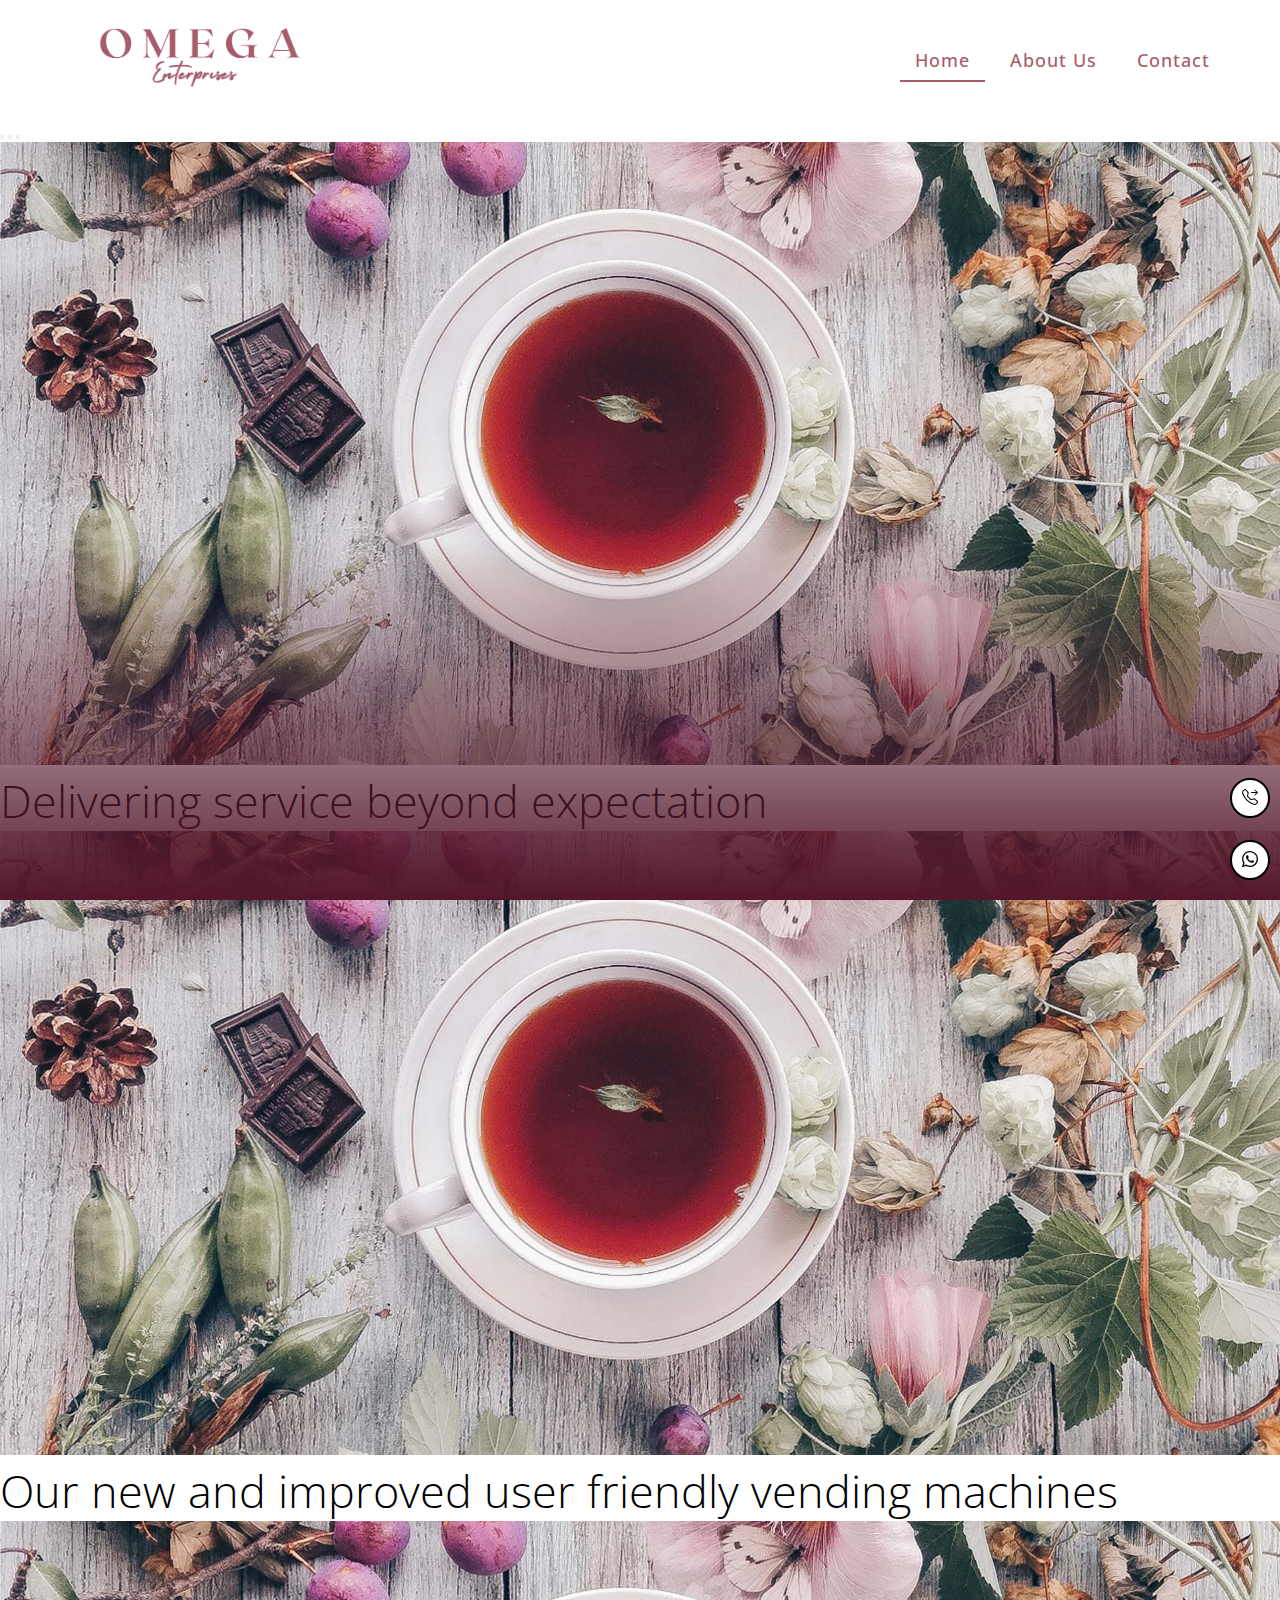
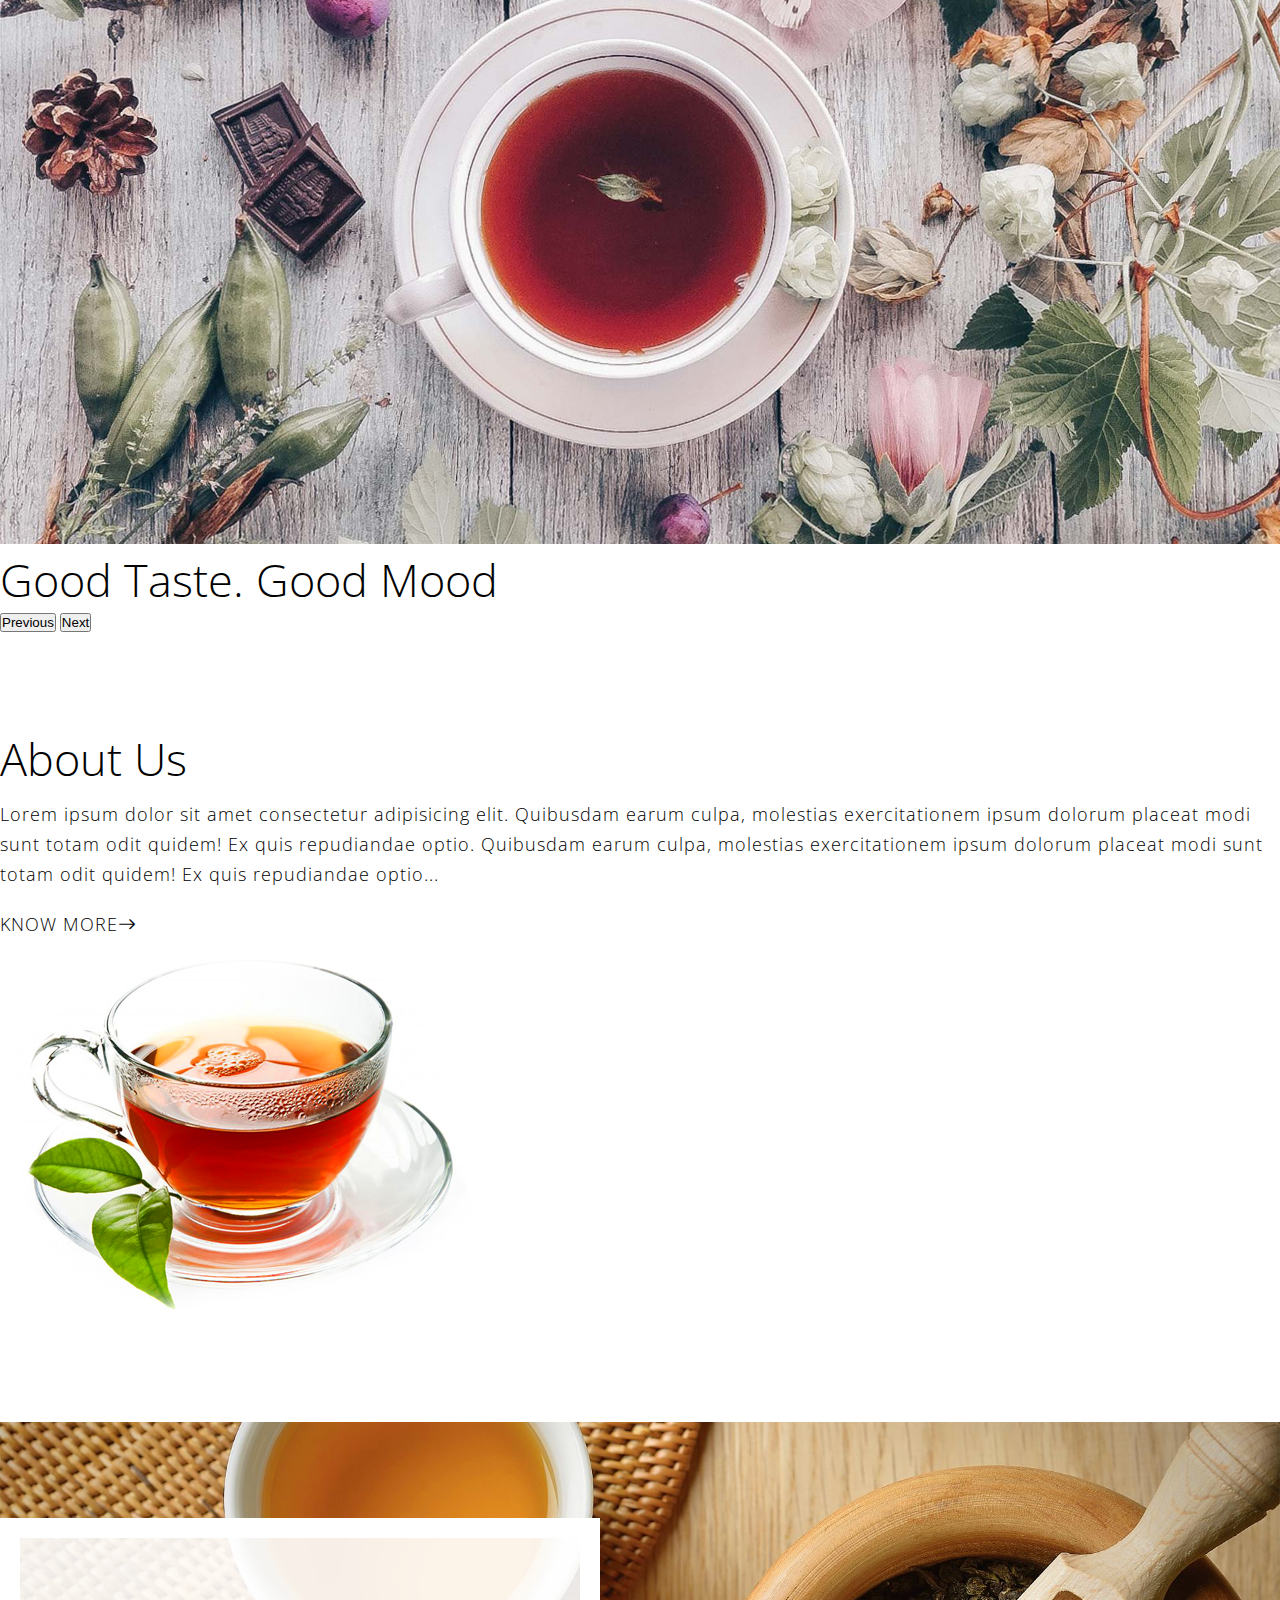
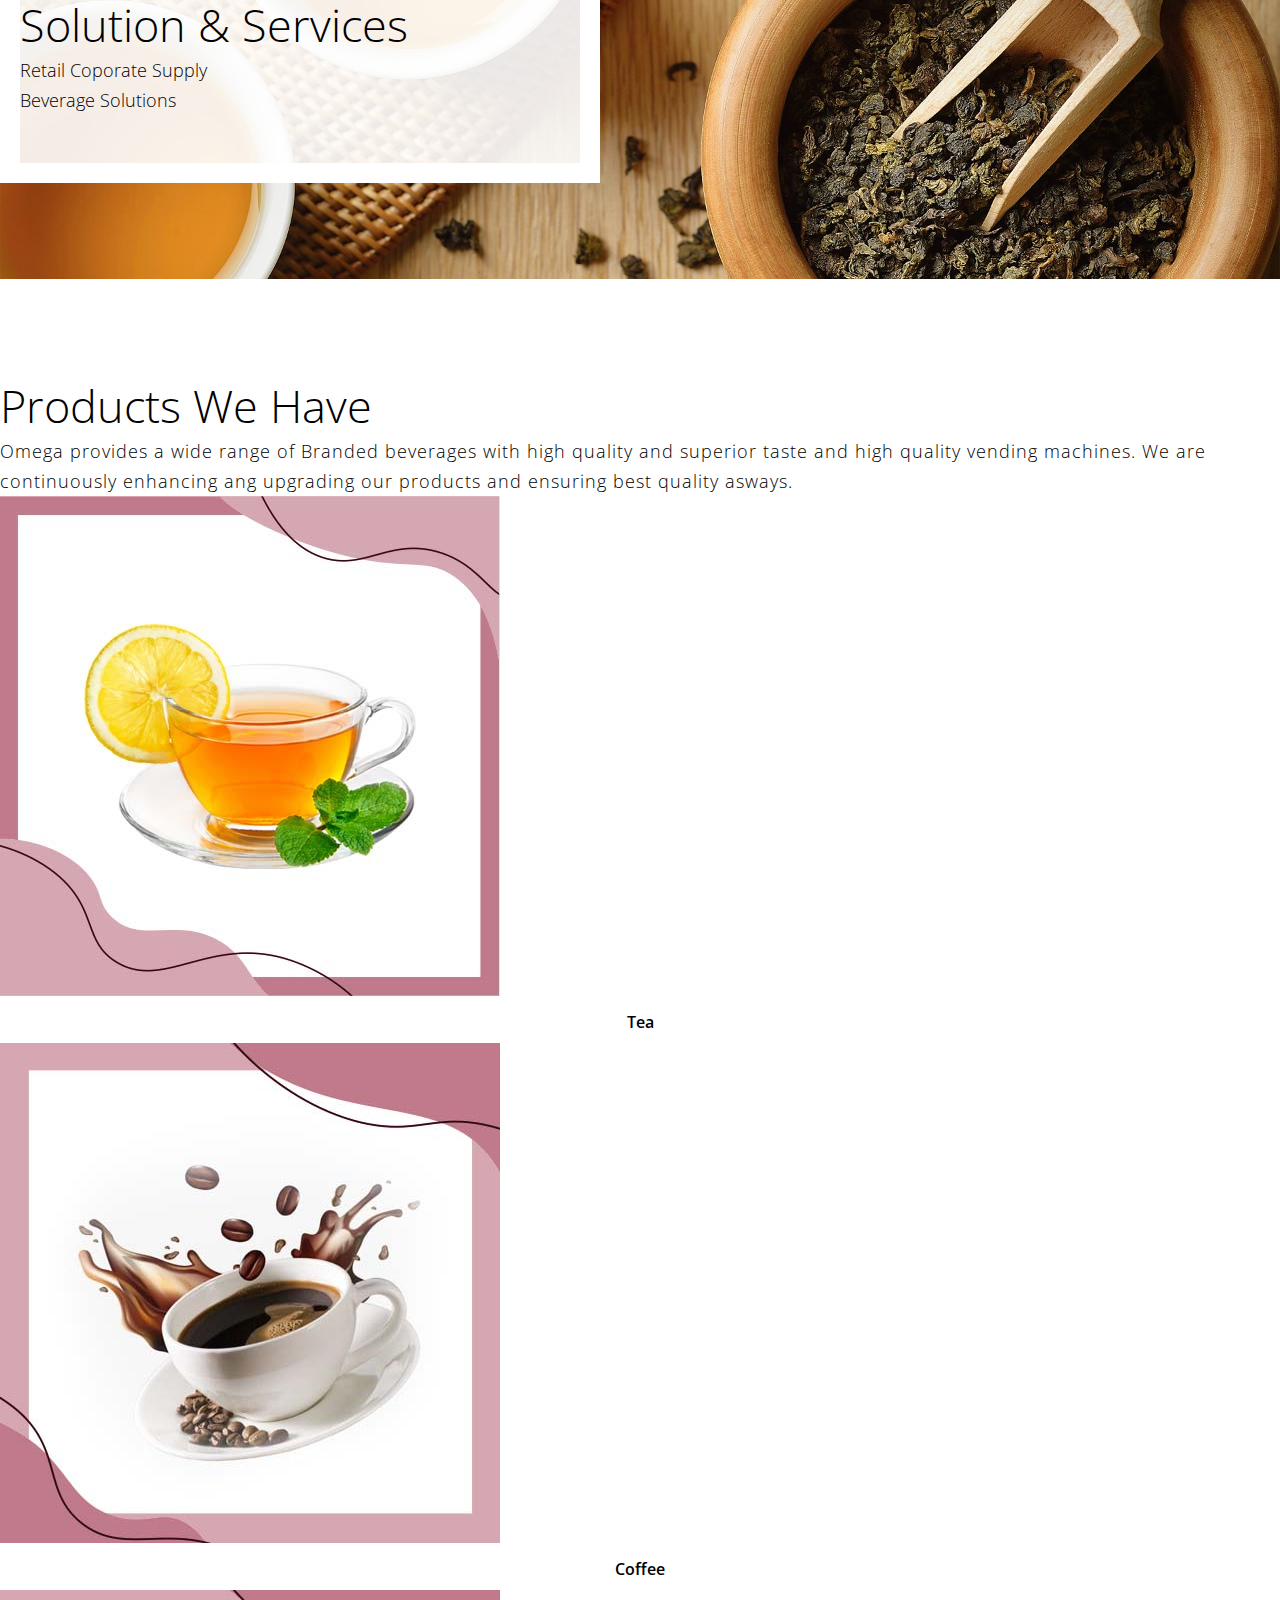
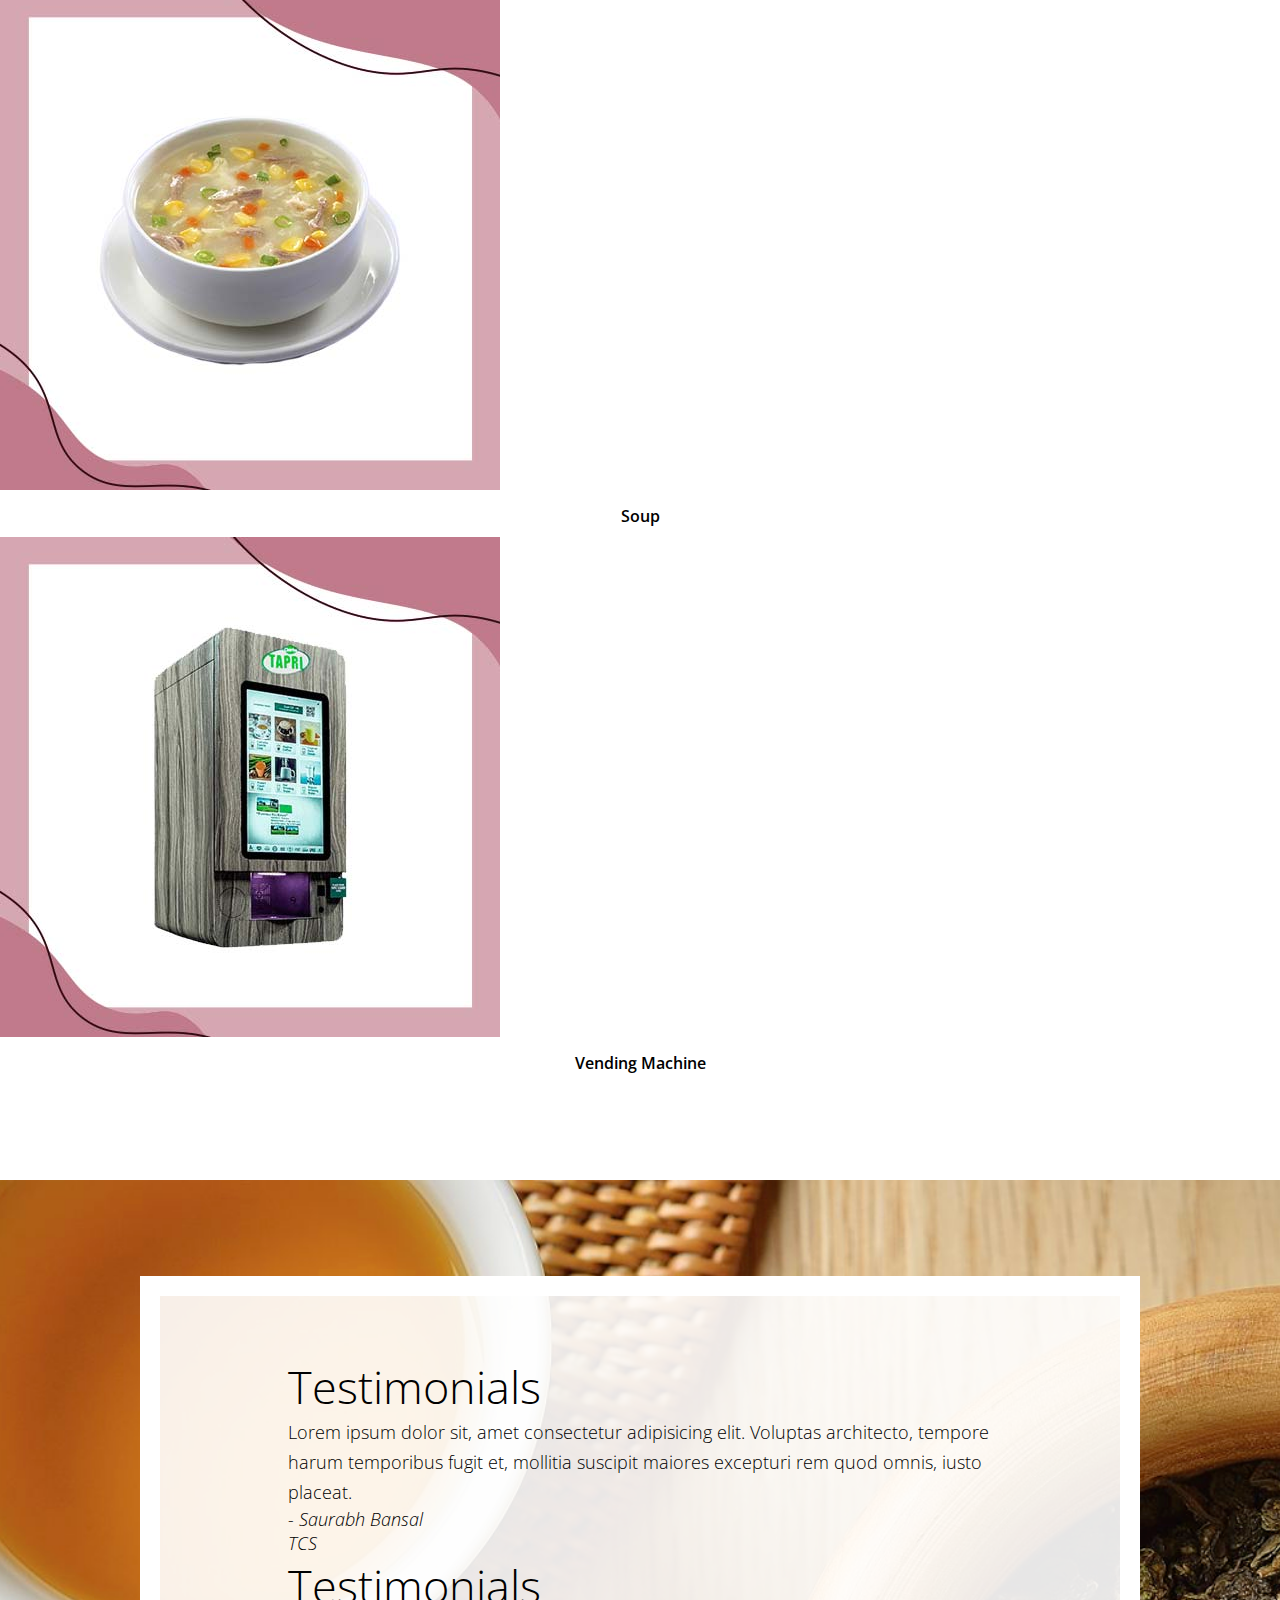
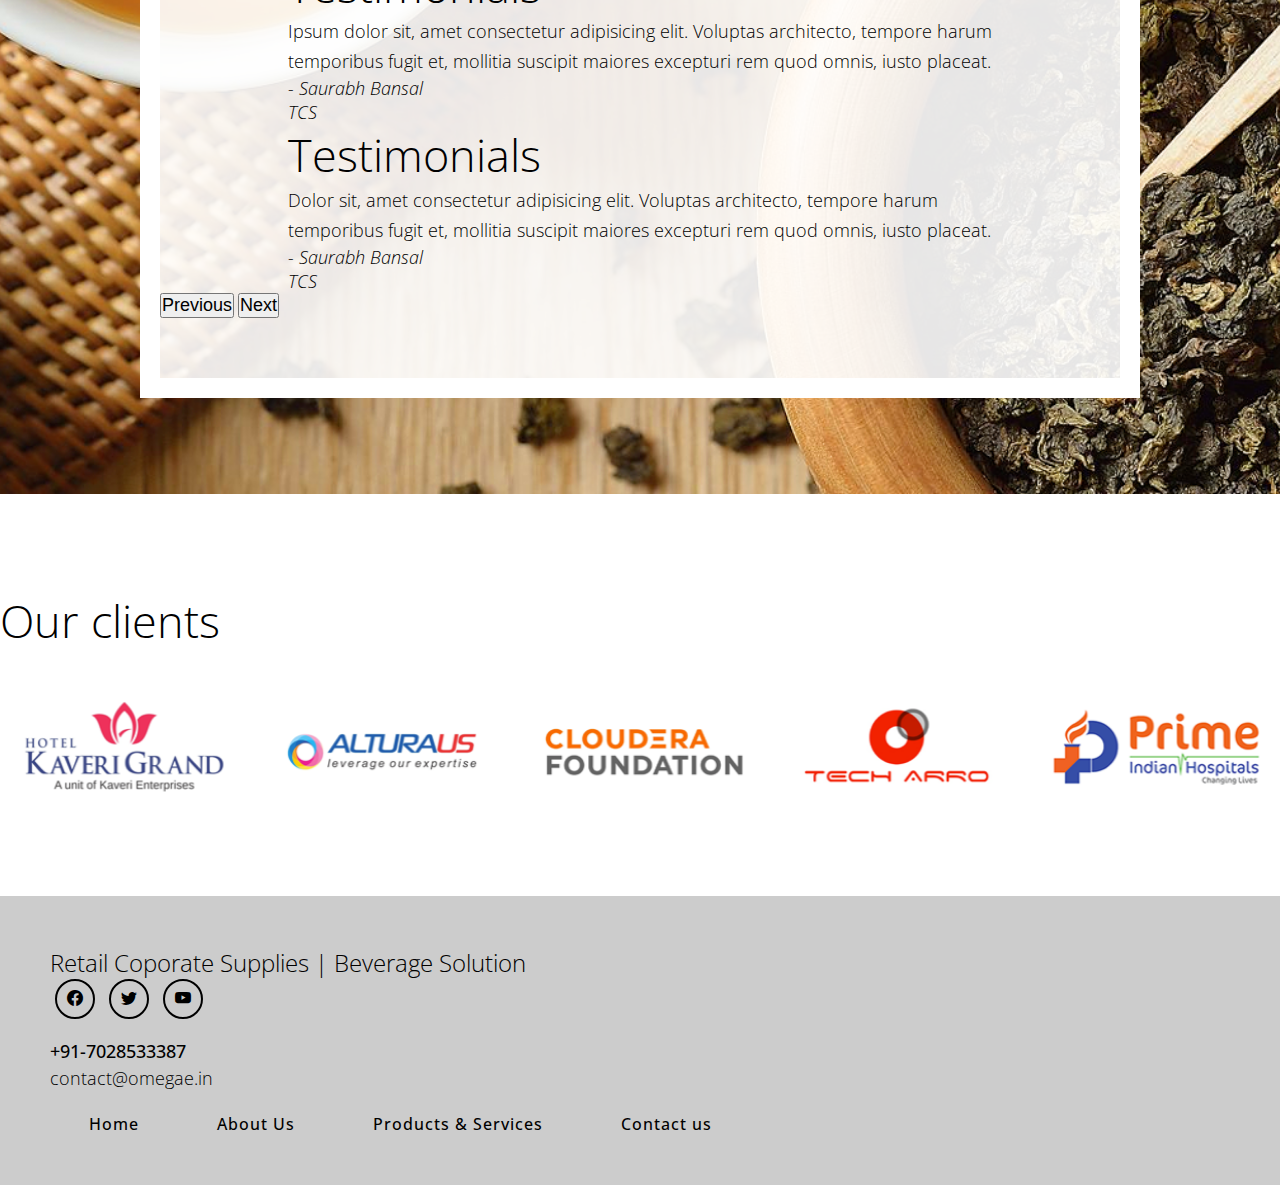
<file: index.html>
<!doctype html>
<html lang="en">
  <head>
    <!-- Required meta tags -->
    <meta charset="utf-8">
    <meta name="viewport" content="width=device-width, initial-scale=1">
    <!-- Bootstrap CSS -->
    <link href="https://cdn.jsdelivr.net/npm/bootstrap@5.0.2/dist/css/bootstrap.min.css" rel="stylesheet" integrity="sha384-EVSTQN3/azprG1Anm3QDgpJLIm9Nao0Yz1ztcQTwFspd3yD65VohhpuuCOmLASjC" crossorigin="anonymous">
    <!-- font icons cdn CSS -->
    <link rel="stylesheet" href="https://cdn.jsdelivr.net/npm/bootstrap-icons@1.5.0/font/bootstrap-icons.css">
    <link rel="stylesheet" href="https://stackpath.bootstrapcdn.com/font-awesome/4.7.0/css/font-awesome.min.css">
    <link rel="stylesheet" href="css/style.css">
    <!-- owl carousel cdn CSS -->
   
    <title>Omega</title>
  </head>
  <body>
    <!-----nav menu-->
    <header>
    <nav>
        <div><img src="img/logo3.png" class="logo" alt="logo"></div>
        <input type="checkbox" id="click">
        <label for="click" class="menu-btn">
            <i class="fa fa-bars"></i>
        </label>
        <ul>
            <li><a href="#" class="active">Home</a></li>
            <li><a href="#">About Us</a></li>
            <!-- <li><a href="#">Solution & Supplies</a></li> -->
            <li><a href="#">Contact</a></li>
        </ul>
    </nav>

  </header>

 <!--slider-->
 <div id="carouselExampleCaptions" class="carousel slide mainbanner" data-bs-ride="carousel">
  <div class="carousel-indicators">
    <button type="button" data-bs-target="#carouselExampleCaptions" data-bs-slide-to="0" class="active" aria-current="true" aria-label="Slide 1"></button>
    <button type="button" data-bs-target="#carouselExampleCaptions" data-bs-slide-to="1" aria-label="Slide 2"></button>
    <button type="button" data-bs-target="#carouselExampleCaptions" data-bs-slide-to="2" aria-label="Slide 3"></button>
  </div>
  <div class="carousel-inner">
    <div class="overlay"></div>
    <div class="carousel-item active">
      <img src="img/cup.png" class="d-block w-100" alt="...">
      <div class="carousel-caption d-md-block">
        <h1>Delivering service beyond expectation</h1>
        <!-- <p>KNOW MORE<i class="bi bi-arrow-right"></i></p> -->
      </div>
    </div>
    <div class="carousel-item">
      <img src="img/cup.png" class="d-block w-100" alt="...">
      <div class="carousel-caption d-md-block">
        <h1>Our new and improved user friendly vending machines</h1>
        <!-- <p>KNOW MORE<i class="bi bi-arrow-right"></i></p> -->
      </div>
    </div>
    <div class="carousel-item">
      <img src="img/cup.png" class="d-block w-100" alt="...">
      <div class="carousel-caption d-md-block">
        <h1>Good Taste. Good Mood</h1>
        <!-- <p>KNOW MORE<i class="bi bi-arrow-right"></i></p> -->
      </div>
    </div>
  </div>
  <button class="carousel-control-prev" type="button" data-bs-target="#carouselExampleCaptions" data-bs-slide="prev">
    <span class="carousel-control-prev-icon" aria-hidden="true"></span>
    <span class="visually-hidden">Previous</span>
  </button>
  <button class="carousel-control-next" type="button" data-bs-target="#carouselExampleCaptions" data-bs-slide="next">
    <span class="carousel-control-next-icon" aria-hidden="true"></span>
    <span class="visually-hidden">Next</span>
  </button>
</div>
  <!--about-->
  <section class="om-section about">
    <div class="container">
      <div class="row">
        <div class="col-sm-12 col-md-7 col-lg-9">
          <h1 >About Us</h1>
          <p>Lorem ipsum dolor sit amet consectetur adipisicing elit. Quibusdam earum culpa, molestias exercitationem ipsum dolorum placeat modi sunt totam odit quidem! Ex quis repudiandae optio. Quibusdam earum culpa, molestias exercitationem ipsum dolorum placeat modi sunt totam odit quidem! Ex quis repudiandae optio...</p>
          <p>KNOW MORE<i class="bi bi-arrow-right"></i></p>
        </div>
        <div class="col-sm-12 col-md-5 col-lg-3">
          <img src="img/about.png" class="w-100" alt="">
        </div>
      </div>
    </div>
  </section>

  <!--services-->

  <section class="services om-section">
    <div class="container">
        <div class="row">
            <div class="col-lg-12 col-md-12 col-sm-12 text-center">
                  <div class="box pl-5 algin-item-center">
                    <h1>Solution & Services</h1>
                    <p>Retail Coporate Supply</p>
                    <p>Beverage Solutions</p>
                  </div>
           
        </div>
    </div>
</section>

 <!--product items-->

<section class="product_item om-section">
  <div class="container">
    <div>
      <h1>Products We Have</h1>
      <p class="pb-4">Omega provides a wide range  of Branded beverages with high quality and superior taste and high quality vending machines. We are continuously enhancing ang upgrading our products and ensuring best quality asways.
      </p>
    </div>
    <div class="row">
      <div class="col-md-3">
        <img src="img/product1.png" class="w-100" alt="">
        <h4 class="product-offer-title">Tea</h4>
        </div>
       
        <div class="col-md-3">
         <img src="img/product3.png" class="w-100" alt="">
         <h4 class="product-offer-title">Coffee</h4>
         </div>
         <div class="col-md-3">
          <img src="img/product2.png" class="w-100" alt="">
          <h4 class="product-offer-title">Soup</h4>
          </div>
         <div class="col-md-3">
          <img src="img/product4.png" class="w-100" alt="">
          <h4 class="product-offer-title">Vending Machine</h4>
          </div>
      </div>
    </div>

  </div>
</section>

 <!--testimonials-->
 <section class="testimonial om-section">
   <div class="container">
     <div class="row">
       <div class="testboder_text text-center">
        <div id="carouselExampleFade" class="carousel slide carousel-dark" data-bs-ride="carousel">
          <div class="carousel-inner">
            <div class="carousel-item active">
             <h1>Testimonials</h1>
             <p>Lorem ipsum dolor sit, amet consectetur adipisicing elit. Voluptas architecto, tempore harum temporibus fugit et, mollitia suscipit maiores excepturi rem quod omnis, iusto placeat.</p>
             <span><i>- Saurabh Bansal</i></span><br>
             <span><i>TCS</i></span>
            </div>
            <div class="carousel-item">
              <h1>Testimonials</h1>
              <p>Ipsum dolor sit, amet consectetur adipisicing elit. Voluptas architecto, tempore harum temporibus fugit et, mollitia suscipit maiores excepturi rem quod omnis, iusto placeat.</p>
              <span><i>- Saurabh Bansal</i></span><br>
              <span><i>TCS</i></span>
            </div>
            <div class="carousel-item">
              <h1>Testimonials</h1>
             <p>Dolor sit, amet consectetur adipisicing elit. Voluptas architecto, tempore harum temporibus fugit et, mollitia suscipit maiores excepturi rem quod omnis, iusto placeat.</p>
            <span><i>- Saurabh Bansal</i></span><br>
            <span><i>TCS</i></span>
            </div>
          </div>
          <button class="carousel-control-prev" type="button" data-bs-target="#carouselExampleFade" data-bs-slide="prev">
            <span class="carousel-control-prev-icon" aria-hidden="true"></span>
            <span class="visually-hidden">Previous</span>
          </button>
          <button class="carousel-control-next" type="button" data-bs-target="#carouselExampleFade" data-bs-slide="next">
            <span class="carousel-control-next-icon" aria-hidden="true"></span>
            <span class="visually-hidden">Next</span>
          </button>
        </div>
       </div>
     </div>
   </div>
 </section>

 <!--clients-->

 <section class="client om-section">
   <div class="container">
     <div>
       <h1>Our clients</h1><br><br>
     </div>
  <div class="owl-carousel owl-theme">
    <div class="item">
      <img src="img/brand1.png" class="w-100" alt="">
    </div>
    <div class="item">
      <img src="img/brand2.png" class="w-100" alt="">
    </div>
    <div class="item">
      <img src="img/brand3.png" class="w-100" alt="">
    </div>
    <div class="item">
      <img src="img/brand4.png" class="w-100" alt="">
    </div>
    <div class="item">
      <img src="img/brand5.png" class="w-100" alt="">
    </div>
    <div class="item">
      <img src="img/brand2.png" class="w-100" alt="">
    </div>
    
</div>
</div>

 </section>

 <footer class="footer om-section">
  <div class="container">
    <div class="row d-flex text-center pt-5">
        <div class="col-md-12 text-center">
        <h1 class="footer-title">Retail Coporate Supplies | Beverage Solution</h1>
        </div>
        </div>
        <div class="row">
        <div class="col-md-12 text-center">
        <div class="icon pt-5">
          <a href="#"><i class="bi bi-facebook media_icon"></i></a>
          <a href="#"><i class="bi bi-twitter media_icon"></i></a>
          <a href="#"><i class="bi bi-youtube media_icon"></i></a>
          </div>
          </div>
          </div>
          <div class="row">
          <div class="col-md-12 text-center">
          <h2 class="mob_head">+91-7028533387</h2>
          </div>
          </div>
          <div class="row">
          <div class="col-md-12 text-center">
          <p>contact@omegae.in</p>
       </div>
       </div>
       <div class="row">
       <div class="col-md-12 text-center">
        <div class="list-item">
          <ul>
            <li><a href="#">Home</a></li>
            <li><a href="#">About Us</a></li>
            <li><a href="#">Products & Services</a></li>
            <li><a href="#">Contact us</a></li>
          </ul>
        </div>
        </div>
        </div>

 <div class="footer_icon">
  <a href="tel:917028533387"><i class="bi bi-telephone-forward"></i></a><br><br>
  <a href="https://api.whatsapp.com/send/?phone=917028533387"><i class="bi bi-whatsapp"></i></a>
</div>


    <!-- Option 1: Bootstrap Bundle with Popper -->
    <script src="https://cdn.jsdelivr.net/npm/bootstrap@5.0.2/dist/js/bootstrap.bundle.min.js" integrity="sha384-MrcW6ZMFYlzcLA8Nl+NtUVF0sA7MsXsP1UyJoMp4YLEuNSfAP+JcXn/tWtIaxVXM" crossorigin="anonymous"></script>
    
    <script src="https://cdnjs.cloudflare.com/ajax/libs/jquery/3.5.1/jquery.min.js" integrity="sha512-bLT0Qm9VnAYZDflyKcBaQ2gg0hSYNQrJ8RilYldYQ1FxQYoCLtUjuuRuZo+fjqhx/qtq/1itJ0C2ejDxltZVFg==" crossorigin="anonymous" referrerpolicy="no-referrer"></script>
    <script src="https://cdnjs.cloudflare.com/ajax/libs/OwlCarousel2/2.3.4/owl.carousel.min.js" integrity="sha512-bPs7Ae6pVvhOSiIcyUClR7/q2OAsRiovw4vAkX+zJbw3ShAeeqezq50RIIcIURq7Oa20rW2n2q+fyXBNcU9lrw==" crossorigin="anonymous" referrerpolicy="no-referrer"></script>
    <link rel="stylesheet" href="https://cdnjs.cloudflare.com/ajax/libs/OwlCarousel2/2.3.4/assets/owl.carousel.min.css" integrity="sha512-tS3S5qG0BlhnQROyJXvNjeEM4UpMXHrQfTGmbQ1gKmelCxlSEBUaxhRBj/EFTzpbP4RVSrpEikbmdJobCvhE3g==" crossorigin="anonymous" referrerpolicy="no-referrer" />
    <link rel="stylesheet" href="https://cdnjs.cloudflare.com/ajax/libs/OwlCarousel2/2.3.4/assets/owl.theme.default.min.css" integrity="sha512-sMXtMNL1zRzolHYKEujM2AqCLUR9F2C4/05cdbxjjLSRvMQIciEPCQZo++nk7go3BtSuK9kfa/s+a4f4i5pLkw==" crossorigin="anonymous" referrerpolicy="no-referrer" />

  <script type="text/javascript">

$('.owl-carousel').owlCarousel({
    loop:true,
    margin:10,
    nav:false,
    autoPlay:true,
    dots:false,
    responsive:{
        0:{
            items:2
        },
        600:{
            items:3
        },
        1000:{
            items:5
        }
    }
})
  </script>



  </body>
</html>
</file>
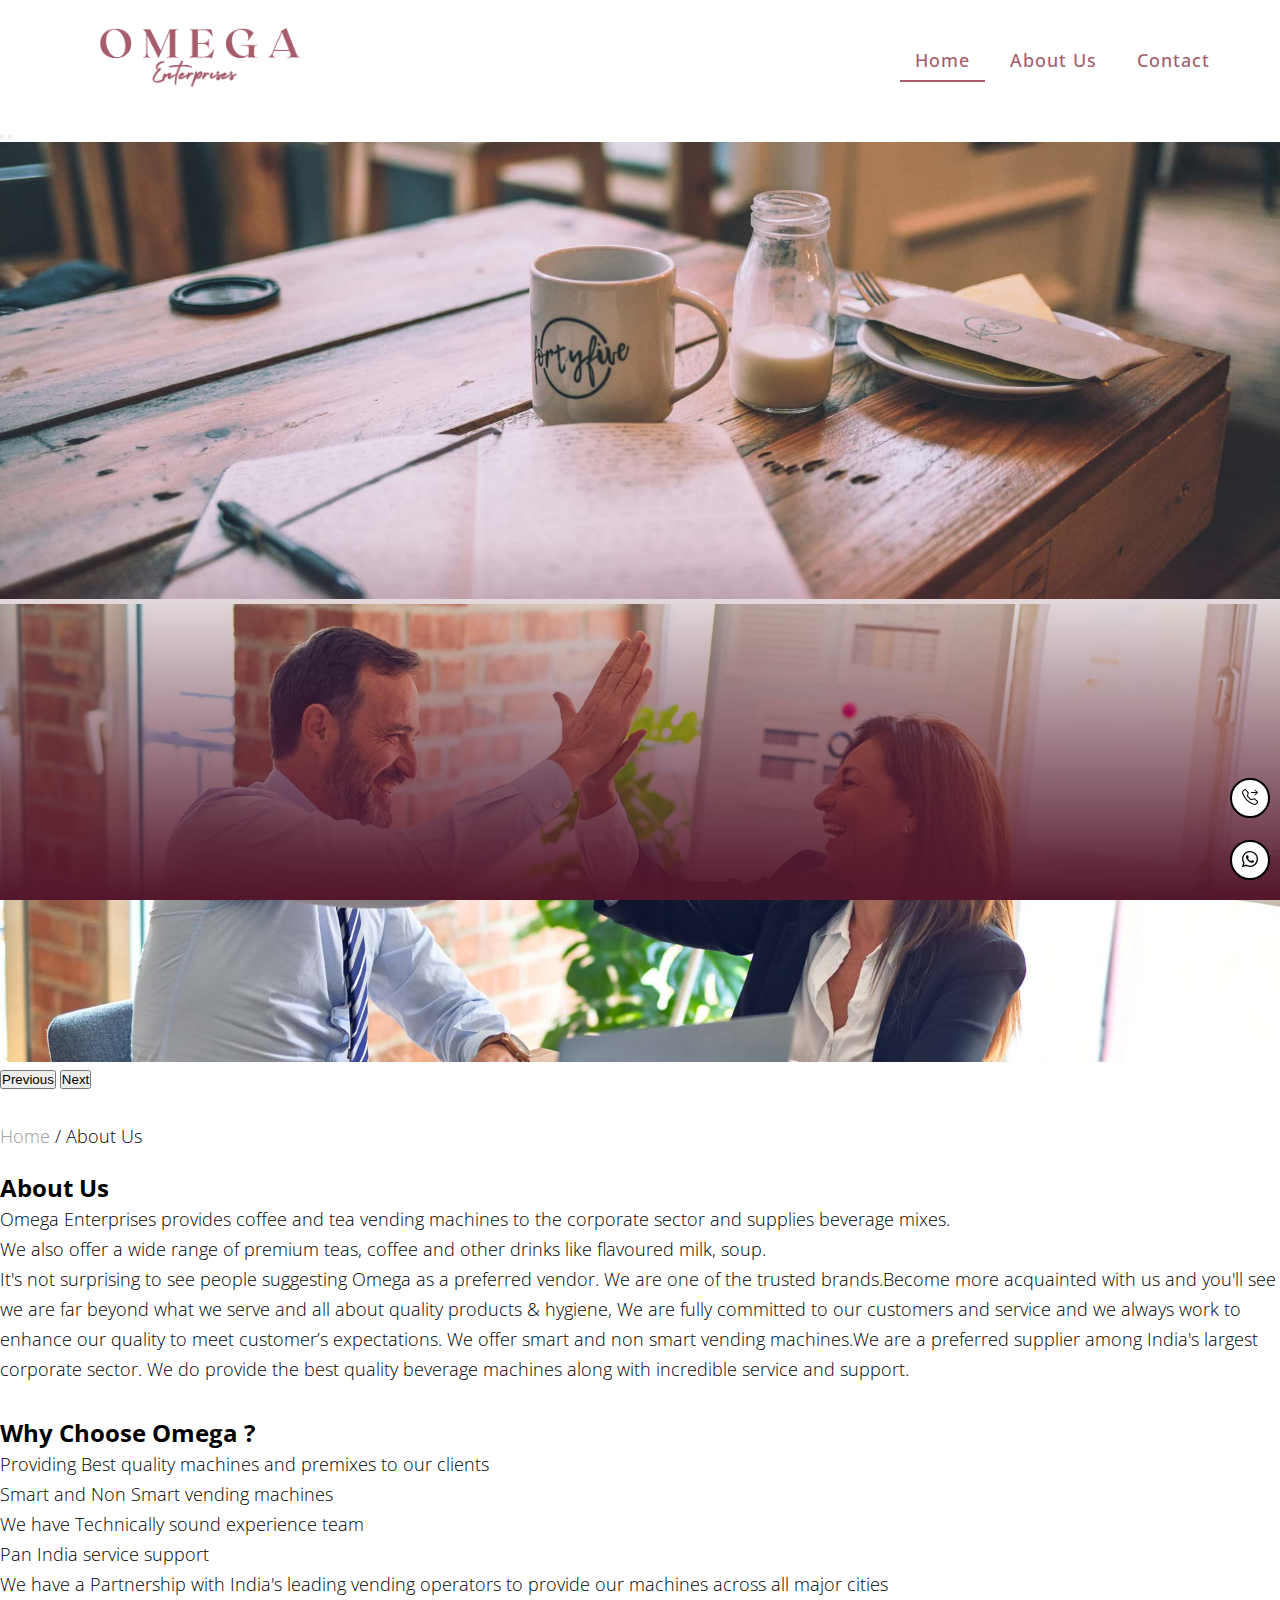
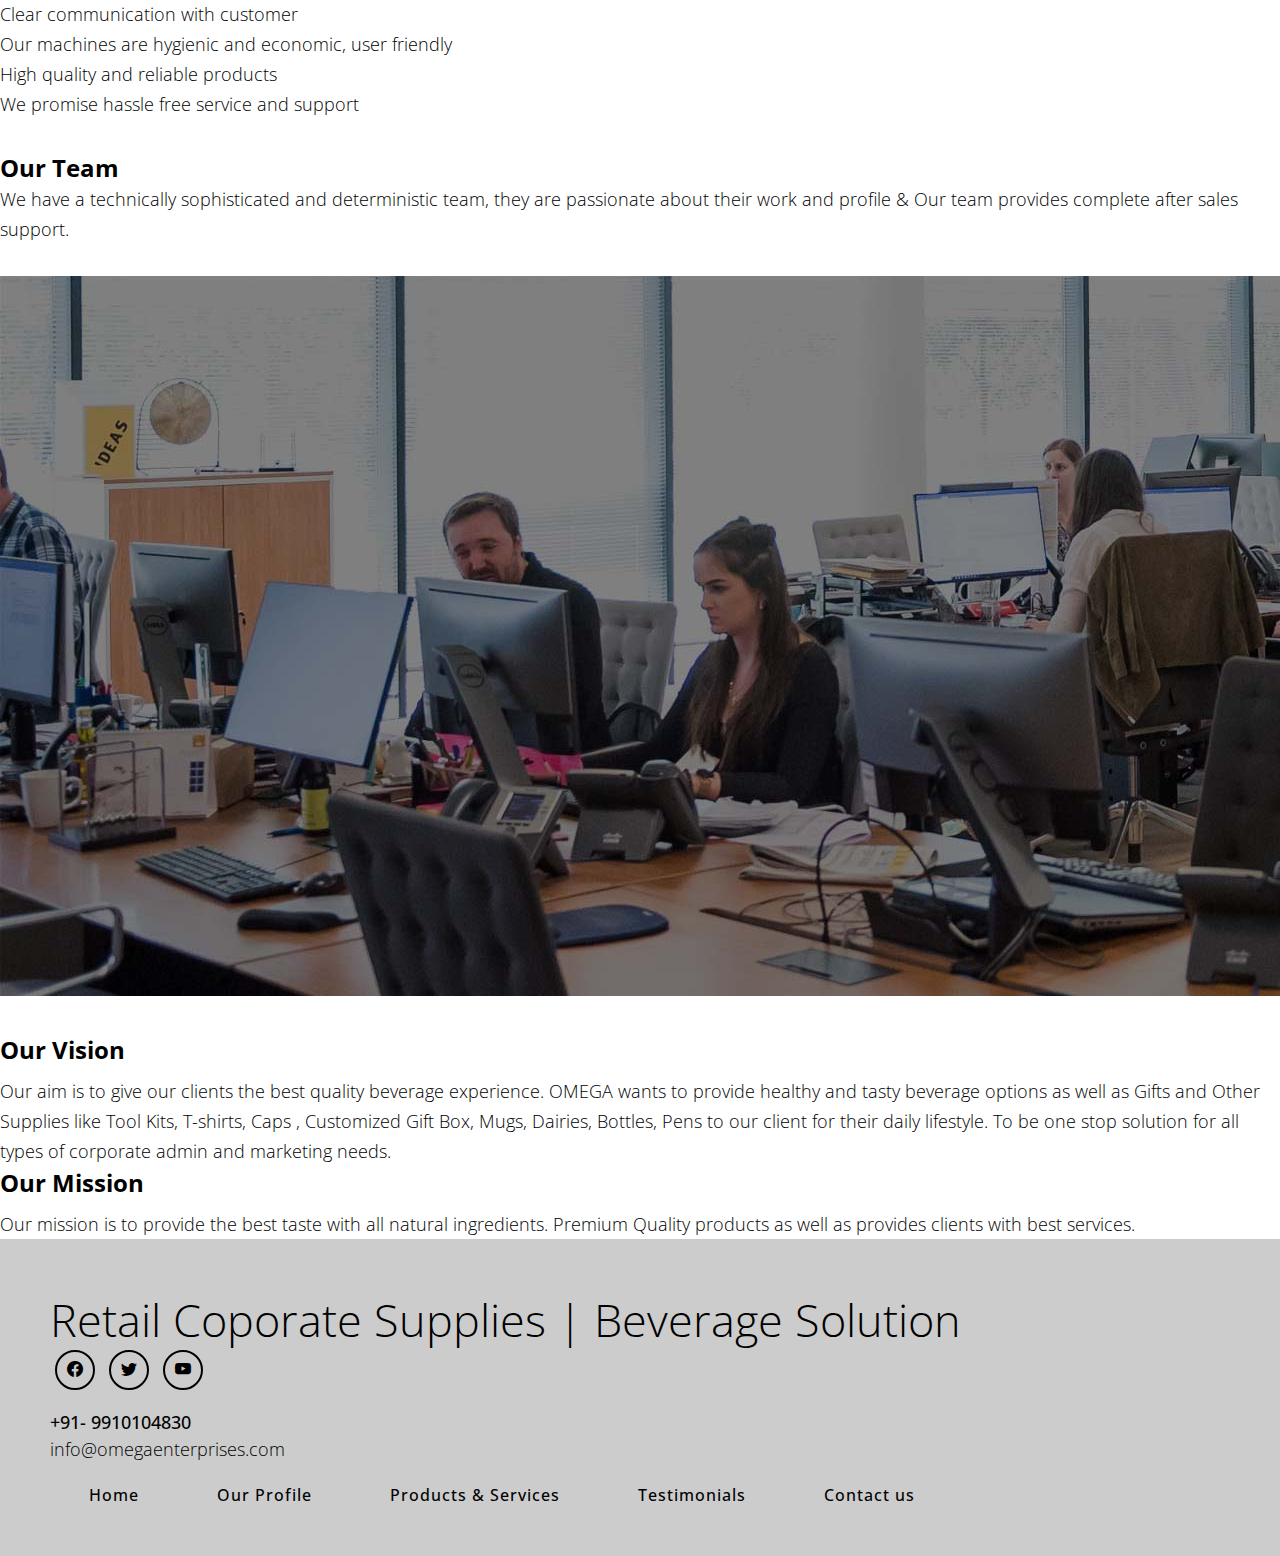
<file: about.html>
<!doctype html>
<html lang="en">
  <head>
    <!-- Required meta tags -->
    <meta charset="utf-8">
    <meta name="viewport" content="width=device-width, initial-scale=1">


    <!-- Bootstrap CSS -->
    <link href="https://cdn.jsdelivr.net/npm/bootstrap@5.1.0/dist/css/bootstrap.min.css" rel="stylesheet" integrity="sha384-KyZXEAg3QhqLMpG8r+8fhAXLRk2vvoC2f3B09zVXn8CA5QIVfZOJ3BCsw2P0p/We" crossorigin="anonymous">
    
     <!-- font icons cdn CSS -->
     <link rel="stylesheet" href="https://cdn.jsdelivr.net/npm/bootstrap-icons@1.5.0/font/bootstrap-icons.css">
     <link rel="stylesheet" href="https://stackpath.bootstrapcdn.com/font-awesome/4.7.0/css/font-awesome.min.css">
     <link rel="stylesheet" href="css/style.css">
     <title>about us</title>
  </head>
  <body>
   
    <!-----nav menu-->
    <header>
      <nav>
          <div><img src="img/logo3.png" class="logo" alt="logo"></div>
          <input type="checkbox" id="click">
          <label for="click" class="menu-btn">
              <i class="fa fa-bars"></i>
          </label>
          <ul>
              <li><a href="#" class="active">Home</a></li>
              <li><a href="#">About Us</a></li>
              <!-- <li><a href="#">Solution & Supplies</a></li> -->
              <li><a href="#">Contact</a></li>
          </ul>
      </nav>
  
     
    </header>
 <!--slider-->
 <div id="carouselExampleCaptions" class="carousel slide mainbanner" data-bs-ride="carousel">
  <div class="carousel-indicators">
    <button type="button" data-bs-target="#carouselExampleCaptions" data-bs-slide-to="0" class="active" aria-current="true" aria-label="Slide 1"></button>
    <button type="button" data-bs-target="#carouselExampleCaptions" data-bs-slide-to="1" aria-label="Slide 2"></button>
   
  </div>
  <div class="carousel-inner">
    <div class="overlay"></div>
    <div class="carousel-item active">
      <img src="img/about-slider-1.jpg" class="d-block w-100" alt="...">
    </div>
    <div class="carousel-item">
      <img src="img/about-slider-2.jpg" class="d-block w-100" alt="...">
    </div>
  
  </div>
  <button class="carousel-control-prev" type="button" data-bs-target="#carouselExampleCaptions" data-bs-slide="prev">
    <span class="carousel-control-prev-icon" aria-hidden="true"></span>
    <span class="visually-hidden">Previous</span>
  </button>
  <button class="carousel-control-next" type="button" data-bs-target="#carouselExampleCaptions" data-bs-slide="next">
    <span class="carousel-control-next-icon" aria-hidden="true"></span>
    <span class="visually-hidden">Next</span>
  </button>
</div>
  <section class="about_us om-about-section">
      <div class="container">
          <div class="row">
              <div class="col-md-12">
              <div class="about_text">
                  <p class="para_about"><span>Home </span>/ About Us</p>
              </div>
              </div>
              <div class="row">
                <div class="col-md-12">
                    <h2 class="about_heading">About Us</h2>
                </div>
            </div>
              <div class="row">
                  <div class="col-md-12">
                     <p>Omega Enterprises provides coffee and tea vending machines to the corporate sector and supplies beverage mixes. </p>
                     <p>We also offer a wide range of premium teas, coffee and other drinks like flavoured milk, soup.</p>
                     <p>It's not surprising to see people suggesting Omega as a preferred vendor. We are one of the trusted brands.Become more acquainted with us and you'll see we are far beyond what we serve and all about quality products & hygiene, We are fully committed to our customers and service and we always work to enhance our quality to meet customer’s expectations.
                      We offer smart and non smart vending machines.We are a preferred supplier among India's largest corporate sector. We do provide the best quality beverage machines along with incredible service and support.
                      </p>
                    </div>
                </div>
          </div>
      </div>
  </section>

  <section class="om-about-section">
    <div class="container">
    <div class="row">
      <div class="col-md-12">
          <h2>Why Choose Omega ?</h2>
      </div>
    </div>
    <div class="row py-3">
        <div class="col-md-6">
          
            
              <ul class="ullist">
                <li>Providing Best quality machines and premixes to our clients </li>
                <li>Smart and Non Smart vending machines</li>
                <li>We have Technically sound experience team</li>
                <li>Pan India service support</li>
                <li> We have a Partnership with India's leading vending operators to provide our machines across all major cities</li>
              </ul>
  <!--           
              <h6>Offices:<span>Delhi | Goa | Mumbai | Pune | Hyderabad</span></h6> -->
        </div>
        <div class="col-md-6">
          <ul class="ullist">
            <li>Clear communication with customer </li>
            <li>Our machines are hygienic and economic, user friendly</li>
            <li>High quality and reliable products </li>
            <li>We promise hassle free service and support</li>
          </ul>
        </div>
    </div>
    </div>
  </section>


  <section class="om-about-section">
    <div class="container">
    <div class="row">
      <div class="col-md-12">
          <h2>Our Team</h2>
          <p>We have a technically sophisticated and deterministic team, they are passionate about their work and profile & Our team provides complete after sales support.
         </p>
      </div>
  </div>
  </div>
  </section>

  <section class="om-about-section">
    <div class="container">
    <div class="row">
      <div class="col-md-12">
      <img src="img/about-team.jpg" class="img-fluid" alt="">
  </div>
</div>
</div>
</section>
  <section class="om-about-section vision_section">
      <div class="container">
          <div class="row my-5">
              <div class="col-md-6">
                  <h2>Our Vision</h2>
                  <p class="para_vision">Our aim is to give our clients the best quality beverage experience. OMEGA wants to provide healthy and tasty beverage options as well as Gifts and Other Supplies like Tool Kits, T-shirts, Caps , Customized Gift Box, Mugs, Dairies, Bottles, Pens to our client for their daily lifestyle. To be one stop solution for all types of corporate admin and marketing needs.</p>
              </div>
              <div class="col-md-6">
                <h2>Our Mission</h2>
                <p class="para_vision">Our mission is to provide the best taste with all natural ingredients. Premium Quality products as well as provides clients with best services.</p>
            </div>
          </div>
      </div>
  </section>

  <footer class="footer">
    <div class="container">
      <div class="row d-flex text-center pt-5">
          <div class="col-md-12 text-center">
          <h1>Retail Coporate Supplies | Beverage Solution</h1>
          </div>
          </div>
          <div class="row">
          <div class="col-md-12 text-center">
          <div class="icon pt-5">
            <a href="#"><i class="bi bi-facebook media_icon"></i></a>
            <a href="#"><i class="bi bi-twitter media_icon"></i></a>
            <a href="#"><i class="bi bi-youtube media_icon"></i></a>
            </div>
            </div>
            </div>
            <div class="row">
            <div class="col-md-12 text-center">
            <h2 class="mob_head">+91- 9910104830</h2>
            </div>
            </div>
            <div class="row">
            <div class="col-md-12 text-center">
            <p>info@omegaenterprises.com</p>
         </div>
         </div>
         <div class="row">
         <div class="col-md-12 text-center">
          <div class="list-item">
            <ul>
              <li><a href="#">Home</a></li>
              <li><a href="#">Our Profile</a></li>
              <li><a href="#">Products & Services</a></li>
              <li><a href="#">Testimonials</a></li>
              <li><a href="#">Contact us</a></li>
            </ul>
          </div>
          </div>
          </div>
    
    </div>
</footer>


<div class="footer_icon">
    <a href="#"><i class="bi bi-telephone-forward"></i></a><br><br>
    <a href="#"><i class="bi bi-whatsapp"></i></a>
  </div>


    <!-- Option 1: Bootstrap Bundle with Popper -->
    <script src="https://cdn.jsdelivr.net/npm/bootstrap@5.1.0/dist/js/bootstrap.bundle.min.js" integrity="sha384-U1DAWAznBHeqEIlVSCgzq+c9gqGAJn5c/t99JyeKa9xxaYpSvHU5awsuZVVFIhvj" crossorigin="anonymous"></script>

    
  </body>
</html>
</file>
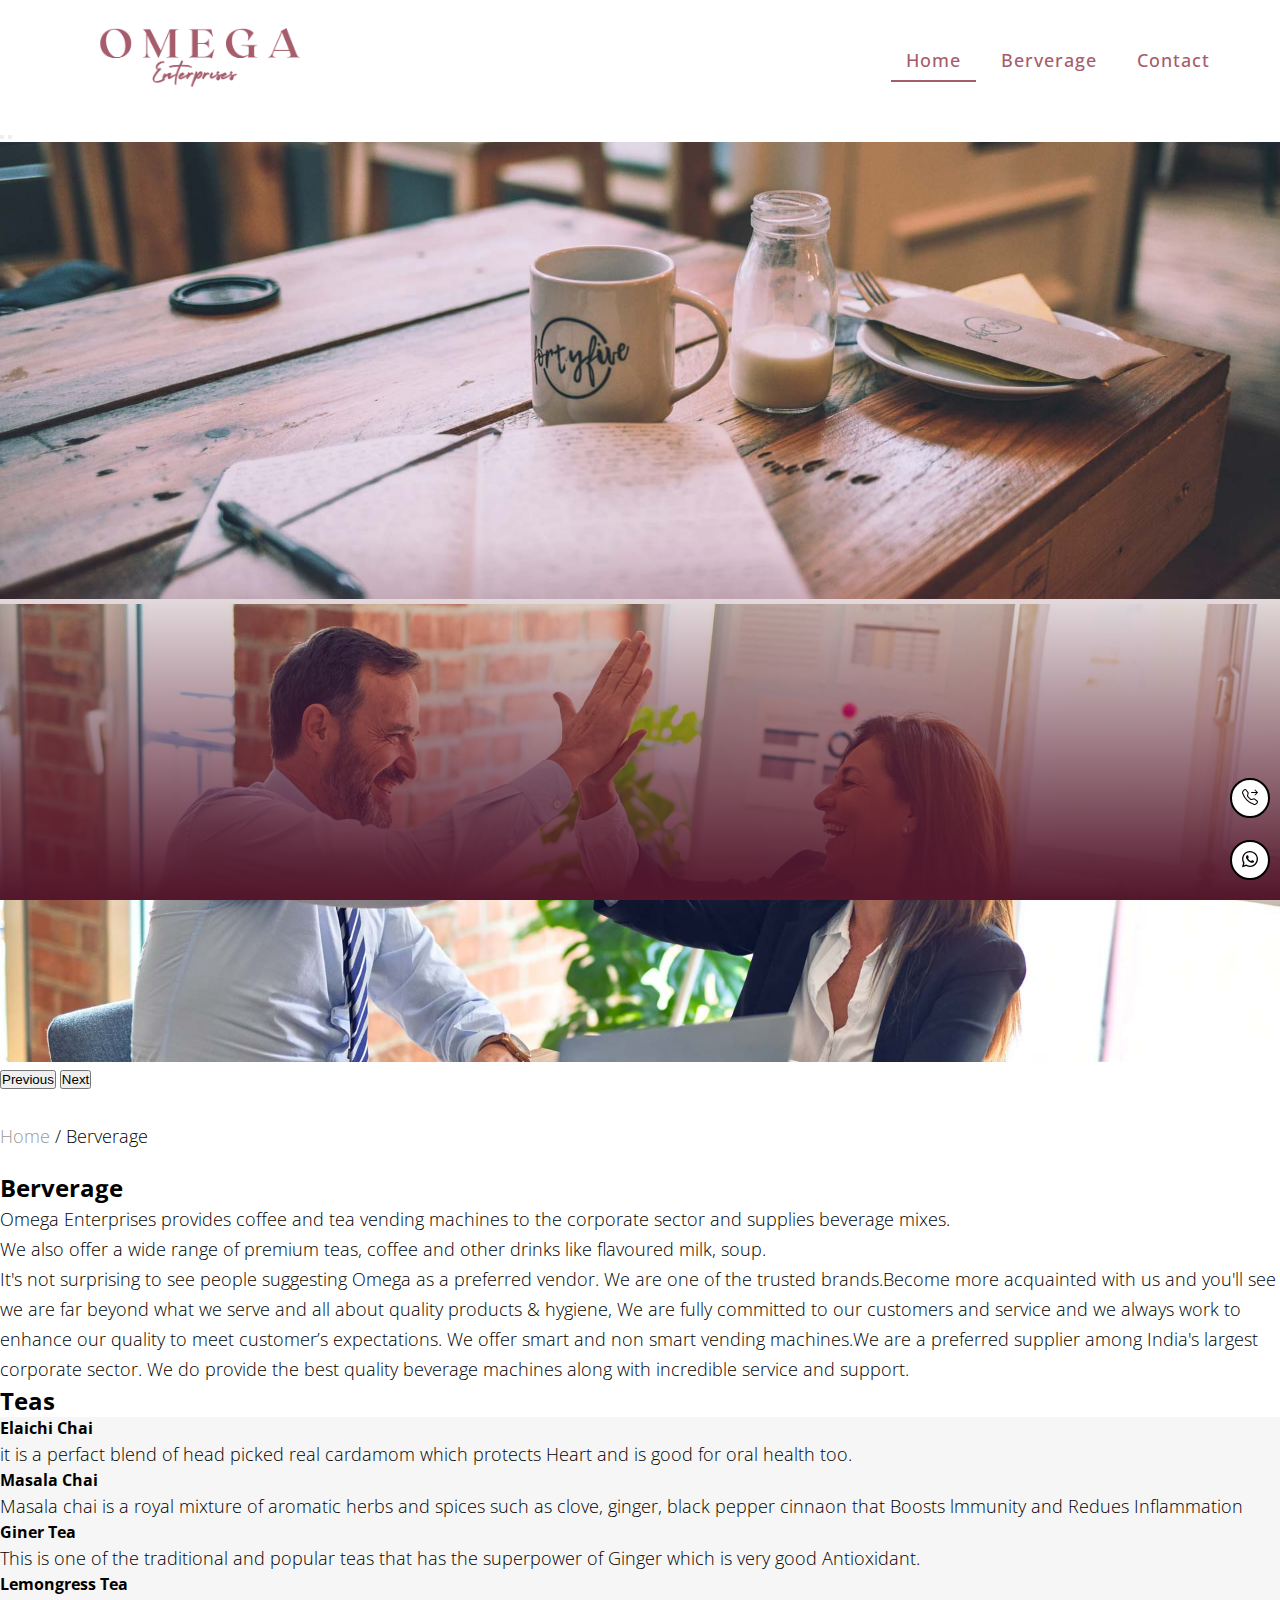
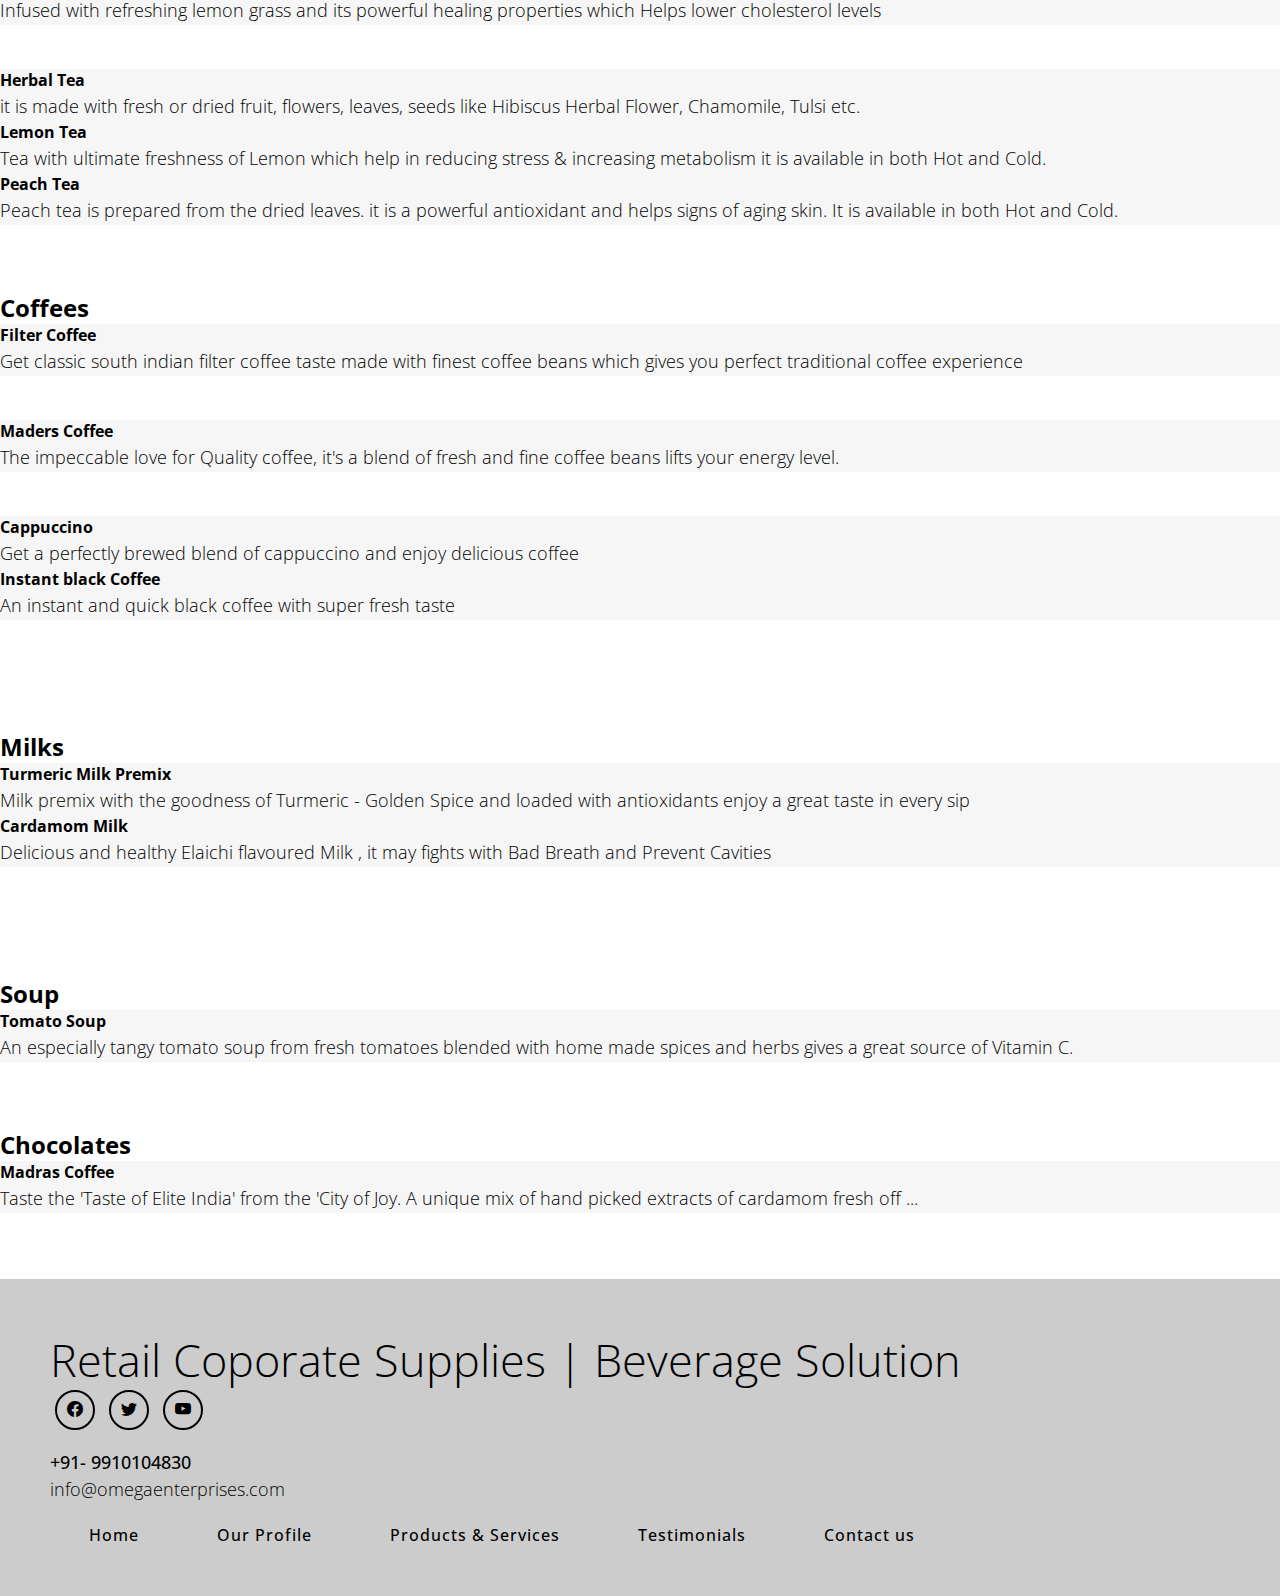
<file: berverage.html>
<!doctype html>
<html lang="en">
  <head>
    <!-- Required meta tags -->
    <meta charset="utf-8">
    <meta name="viewport" content="width=device-width, initial-scale=1">


    <!-- Bootstrap CSS -->
    <link href="https://cdn.jsdelivr.net/npm/bootstrap@5.1.0/dist/css/bootstrap.min.css" rel="stylesheet" integrity="sha384-KyZXEAg3QhqLMpG8r+8fhAXLRk2vvoC2f3B09zVXn8CA5QIVfZOJ3BCsw2P0p/We" crossorigin="anonymous">
    
     <!-- font icons cdn CSS -->
     <link rel="stylesheet" href="https://cdn.jsdelivr.net/npm/bootstrap-icons@1.5.0/font/bootstrap-icons.css">
     <link rel="stylesheet" href="https://stackpath.bootstrapcdn.com/font-awesome/4.7.0/css/font-awesome.min.css">
     <link rel="stylesheet" href="css/style.css">
    
     <title>berverage</title>
  </head>
  <body>
   
    <!-----nav menu-->
    <header>
      <nav>
          <div><img src="img/logo3.png" class="logo" alt="logo"></div>
          <input type="checkbox" id="click">
          <label for="click" class="menu-btn">
              <i class="fa fa-bars"></i>
          </label>
          <ul>
              <li><a href="#" class="active">Home</a></li>
              <li><a href="#">Berverage</a></li>
              <!-- <li><a href="#">Solution & Supplies</a></li> -->
              <li><a href="#">Contact</a></li>
          </ul>
      </nav>
  
     
    </header>
 <!--slider-->
 <div id="carouselExampleCaptions" class="carousel slide mainbanner" data-bs-ride="carousel">
  <div class="carousel-indicators">
    <button type="button" data-bs-target="#carouselExampleCaptions" data-bs-slide-to="0" class="active" aria-current="true" aria-label="Slide 1"></button>
    <button type="button" data-bs-target="#carouselExampleCaptions" data-bs-slide-to="1" aria-label="Slide 2"></button>
   
  </div>
  <div class="carousel-inner">
    <div class="overlay"></div>
    <div class="carousel-item active">
      <img src="img/about-slider-1.jpg" class="d-block w-100" alt="...">
    </div>
    <div class="carousel-item">
      <img src="img/about-slider-2.jpg" class="d-block w-100" alt="...">
    </div>
  
  </div>
  <button class="carousel-control-prev" type="button" data-bs-target="#carouselExampleCaptions" data-bs-slide="prev">
    <span class="carousel-control-prev-icon" aria-hidden="true"></span>
    <span class="visually-hidden">Previous</span>
  </button>
  <button class="carousel-control-next" type="button" data-bs-target="#carouselExampleCaptions" data-bs-slide="next">
    <span class="carousel-control-next-icon" aria-hidden="true"></span>
    <span class="visually-hidden">Next</span>
  </button>
</div>
  <section class="about_us om-about-section">
      <div class="container">
          <div class="row">
              <div class="col-md-12">
              <div class="about_text">
                  <p class="para_about"><span>Home </span>/ Berverage</p>
              </div>
              </div>
              <div class="row">
                <div class="col-md-12">
                    <h2 class="about_heading">Berverage</h2>
                </div>
            </div>
              <div class="row">
                  <div class="col-md-12">
                     <p>Omega Enterprises provides coffee and tea vending machines to the corporate sector and supplies beverage mixes. </p>
                     <p>We also offer a wide range of premium teas, coffee and other drinks like flavoured milk, soup.</p>
                     <p>It's not surprising to see people suggesting Omega as a preferred vendor. We are one of the trusted brands.Become more acquainted with us and you'll see we are far beyond what we serve and all about quality products & hygiene, We are fully committed to our customers and service and we always work to enhance our quality to meet customer’s expectations.
                      We offer smart and non smart vending machines.We are a preferred supplier among India's largest corporate sector. We do provide the best quality beverage machines along with incredible service and support.
                      </p>
                    </div>
                </div>
          </div>
      </div>
  </section>

 
<!------------tea-beverage------------->

  <section class="tea-beverage">
    <div class="container">
      <div class="row">
        <div class="col-md-12 py-5 ">
          <h2>Teas</h2>
        </div>
  
        <div class="row">
          <div class="col-md-6 py-5">
            <div class="tea_img">
             <div class="row">
               <div class="col-md-4"></div>
               <div class="col-md-8 p-3 d-flex justify-content-center align-items-start flex-column img-text" style="background-color: #f6f6f6">
                  <h4 class="heading-elaichi py-2 mx-2">Elaichi Chai</h4>
                  <p class="para_text mx-2">it is a perfact blend of head picked real cardamom which protects Heart and is good for oral health too.</p>
                
                  </div>
                </div>
               </div>
  
             </div>
          
             
          <div class="col-md-6 pt-5">
             <div class="tea_img">
             <div class="row">
               <div class="col-md-4"></div>
               <div class="col-md-8 p-3 d-flex justify-content-center align-items-start flex-column img-text" style="background-color: #f6f6f6">
                  <h4 class="heading-elaichi ">Masala Chai</h4>
                  <p class="para_text mx-2">Masala chai is a royal mixture of aromatic herbs and spices such as clove, ginger, black pepper cinnaon that Boosts lmmunity and Redues Inflammation</p>
                
                  </div>
                </div>
               </div>
               </div>
          </div>
  
       
  
          <div class="row">
            <div class="col-md-6 py-5">
              <div class="tea_img">
               <div class="row">
                 <div class="col-md-4"></div>
                 <div class="col-md-8 p-3 d-flex justify-content-center align-items-start flex-column img-text" style="background-color: #f6f6f6">
                    <h4 class="heading-elaichi py-2 mx-2">Giner Tea</h4>
                    <p class="para_text mx-2"> This is one of the traditional and popular teas that has the superpower of Ginger which is very good Antioxidant.</p>
                    
                    </div>
                  </div>
                 </div>
    
               </div>
            
            <div class="col-md-6 pt-5 ">
               <div class="tea_img">
               <div class="row">
                 <div class="col-md-4"></div>
                 <div class="col-md-8 p-3 d-flex justify-content-center align-items-start flex-column img-text" style="background-color: #f6f6f6">
                    <h4 class="heading-elaichi py-2 mx-2">Lemongress Tea</h4>
                    <p class="para_text mx-2">Infused with refreshing lemon grass and its powerful healing properties which Helps lower cholesterol levels</p>
                    
                    </div>
                  </div>
                 </div>
                 </div>
            </div>
  
            <br><br>
  
            <div class="row">
              <div class="col-md-6 py-5">
                <div class="tea_img">
                 <div class="row">
                   <div class="col-md-4"></div>
                   <div class="col-md-8 p-3 d-flex justify-content-center align-items-start flex-column img-text" style="background-color: #f6f6f6">
                      <h4 class="heading-elaichi py-2 mx-2">Herbal Tea </h4>
                      <p class="para_text mx-2">it is made with fresh or dried fruit, flowers, leaves, seeds like Hibiscus Herbal Flower, Chamomile, Tulsi etc.</p>
                      
                      </div>
                    </div>
                   </div>
      
                 </div>
              
              <div class="col-md-6 pt-5">
                 <div class="tea_img">
                 <div class="row">
                   <div class="col-md-4"></div>
                   <div class="col-md-8 p-3 d-flex justify-content-center align-items-start flex-column img-text" style="background-color: #f6f6f6">
                      <h4 class="heading-elaichi py-2 mx-2">Lemon Tea</h4>
                      <p class="para_text mx-2">Tea with ultimate freshness of Lemon which help in reducing stress & increasing metabolism it is available in both Hot and Cold.</p>
                      </div>
                    </div>
                   </div>
                   </div>
              </div>

              <div class="row">
                <div class="col-md-6 py-5">
                  <div class="tea_img">
                   <div class="row">
                     <div class="col-md-4"></div>
                     <div class="col-md-8 p-3 d-flex justify-content-center align-items-start flex-column img-text" style="background-color: #f6f6f6">
                        <h4 class="heading-elaichi py-2 mx-2">Peach Tea </h4>
                        <p class="para_text mx-2">Peach tea is prepared from the dried leaves. ​​it is a powerful antioxidant and helps signs of aging skin. It is available in both Hot and Cold.</p>
                        
                        </div>
                      </div>
                     </div>
        
                   </div>
               
                </div>
  
        </div>
      </div>
    </div>
  </section>
  
  
  <br><br><br>
  
  <!------------coffees-beverage------------->
  
  
  
  <section class="coffees-beverage">
    <div class="container">
      <div class="row">
        <div class="col-md-12 py-2">
          <h2>Coffees</h2>
        </div>
        <div class="row">
          <div class="col-md-6 py-5">
            <div class="tea_img">
             <div class="row">
               <div class="col-md-4"></div>
               <div class="col-md-8 p-3 d-flex justify-content-center align-items-start flex-column img-text" style="background-color: #f6f6f6">
                  <h4 class="heading-elaichi py-2 mx-2">Filter Coffee</h4>
                  <p class="para_text mx-2">Get classic south indian filter coffee taste made with finest coffee beans which gives you perfect traditional coffee experience</p>
                
                  </div>
                </div>
               </div>
  
             </div>
          <br><br>
          <div class="col-md-6 pt-5">
             <div class="tea_img">
             <div class="row">
               <div class="col-md-4"></div>
               <div class="col-md-8 p-3 d-flex justify-content-center align-items-start flex-column img-text" style="background-color: #f6f6f6">
                  <h4 class="heading-elaichi py-2 mx-2">Maders Coffee</h4>
                  <p class="para_text mx-2">The impeccable love for Quality coffee, it's a blend of fresh and fine coffee beans lifts your energy level.</p>
                
                  </div>
                </div>
               </div>
               </div>
          </div>
  
          <br><br>
  
          <div class="row">
            <div class="col-md-6 py-5">
              <div class="tea_img">
               <div class="row">
                 <div class="col-md-4"></div>
                 <div class="col-md-8 p-3 d-flex justify-content-center align-items-start flex-column img-text" style="background-color: #f6f6f6">
                    <h4 class="heading-elaichi py-2 mx-2">Cappuccino</h4>
                    <p class="para_text mx-2">Get a perfectly brewed blend of cappuccino and enjoy delicious coffee</p>
                    
                    </div>
                  </div>
                 </div>
    
               </div>
            
            <div class="col-md-6 pt-5">
               <div class="tea_img">
               <div class="row">
                 <div class="col-md-4"></div>
                 <div class="col-md-8 p-3 d-flex justify-content-center align-items-start flex-column img-text" style="background-color: #f6f6f6">
                    <h4 class="heading-elaichi py-2 mx-2">Instant black Coffee</h4>
                    <p class="para_text mx-2">An instant and quick black coffee with super fresh taste</p>
                    
                    </div>
                  </div>
                 </div>
                 </div>
            </div>
  
    
            <br><br>
  
           
        </div>
      </div>
    </div>
  </section>
  <br><br><br>
  
  <!------------milks-beverage------------->
  
  <section class="milks-beverage">
    <div class="container">
      <div class="row">
        <div class="col-md-12 py-2">
          <h2>Milks</h2>
        </div>
        <div class="row">
          <div class="col-md-6 py-5">
            <div class="tea_img">
             <div class="row">
               <div class="col-md-4"></div>
               <div class="col-md-8 p-3 d-flex justify-content-center align-items-start flex-column img-text" style="background-color: #f6f6f6">
                  <h4 class="heading-elaichi py-2 mx-2">Turmeric Milk Premix</h4>
                  <p class="para_text mx-2">Milk premix with the goodness of Turmeric - Golden Spice and loaded with antioxidants enjoy a great taste in every sip</p>
                
                  </div>
                </div>
               </div>
  
             </div>
          
          <div class="col-md-6 pt-5">
             <div class="tea_img">
             <div class="row">
               <div class="col-md-4"></div>
               <div class="col-md-8 p-3 d-flex justify-content-center align-items-start flex-column img-text" style="background-color: #f6f6f6">
                  <h4 class="heading-elaichi py-2 mx-2">Cardamom Milk</h4>
                  <p class="para_text mx-2">Delicious and healthy Elaichi flavoured Milk , it may ​​fights with Bad Breath and Prevent Cavities</p>
                
                  </div>
                </div>
               </div>
               </div>
          </div>
  
          <br><br>
  
    
  
           
        </div>
      </div>
    </div>
  </section>
  <br><br><br>
  
  <!------------soup-beverage------------->
  
  <section class="soup-beverage">
    <div class="container">
      <div class="row">
        <div class="col-md-12 py-5">
          <h2>Soup</h2>
        </div>
        <div class="row">
          <div class="col-md-6">
            <div class="tea_img">
             <div class="row">
               <div class="col-md-4"></div>
               <div class="col-md-8 p-3 d-flex justify-content-center align-items-start flex-column img-text" style="background-color: #f6f6f6">
                  <h4 class="heading-elaichi py-2 mx-2">Tomato Soup</h4>
                  <p class="para_text mx-2">An especially tangy tomato soup from fresh tomatoes blended with home made spices and herbs gives a great source of Vitamin C.</p>
                
                  </div>
                </div>
               </div>
  
             </div>
          
        </div>
      </div>
    </div>
  </section>
  <br><br><br>
  
  <!------------Chocolates-beverage------------->
  
  <section class="chocolates-beverage">
    <div class="container">
      <div class="row">
        <div class="col-md-12 py-5">
          <h2>Chocolates</h2>
        </div>
        <div class="row">
          <div class="col-md-6">
            <div class="tea_img">
             <div class="row">
               <div class="col-md-4"></div>
               <div class="col-md-8 p-3 d-flex justify-content-center align-items-start flex-column img-text" style="background-color: #f6f6f6">
                  <h4 class="heading-elaichi py-2 mx-2">Madras Coffee</h4>
                  <p class="para_text mx-2">Taste the 'Taste of Elite India' from the 'City of Joy. A unique mix of hand picked extracts of cardamom fresh off ...</p>
                
                  </div>
                </div>
               </div>
  
             </div>
          
        </div>
      </div>
    </div>
  </section>
  
  <br><br><br>







<!------------footer------------->


  <footer class="footer">
    <div class="container">
      <div class="row d-flex text-center pt-5">
          <div class="col-md-12 text-center">
          <h1>Retail Coporate Supplies | Beverage Solution</h1>
          </div>
          </div>
          <div class="row">
          <div class="col-md-12 text-center">
          <div class="icon pt-5">
            <a href="#"><i class="bi bi-facebook media_icon"></i></a>
            <a href="#"><i class="bi bi-twitter media_icon"></i></a>
            <a href="#"><i class="bi bi-youtube media_icon"></i></a>
            </div>
            </div>
            </div>
            <div class="row">
            <div class="col-md-12 text-center">
            <h2 class="mob_head">+91- 9910104830</h2>
            </div>
            </div>
            <div class="row">
            <div class="col-md-12 text-center">
            <p>info@omegaenterprises.com</p>
         </div>
         </div>
         <div class="row">
         <div class="col-md-12 text-center">
          <div class="list-item">
            <ul>
              <li><a href="#">Home</a></li>
              <li><a href="#">Our Profile</a></li>
              <li><a href="#">Products & Services</a></li>
              <li><a href="#">Testimonials</a></li>
              <li><a href="#">Contact us</a></li>
            </ul>
          </div>
          </div>
          </div>
    
    </div>
</footer>


<div class="footer_icon">
    <a href="#"><i class="bi bi-telephone-forward"></i></a><br><br>
    <a href="#"><i class="bi bi-whatsapp"></i></a>
  </div>


    <!-- Option 1: Bootstrap Bundle with Popper -->
    <script src="https://cdn.jsdelivr.net/npm/bootstrap@5.1.0/dist/js/bootstrap.bundle.min.js" integrity="sha384-U1DAWAznBHeqEIlVSCgzq+c9gqGAJn5c/t99JyeKa9xxaYpSvHU5awsuZVVFIhvj" crossorigin="anonymous"></script>

    
  </body>
</html>
</file>
<file: css/style.css>
@import url('https://fonts.googleapis.com/css2?family=Open+Sans:ital,wght@0,300;0,400;0,600;0,700;1,400;1,600;1,700&display=swap');
*{
    margin: 0;
    padding: 0;
    box-sizing: border-box;
}
body{
    font-family: 'Open Sans', sans-serif;
}
p{
    font-size: 18px;
    font-weight: 300;
    line-height: 30px;
}

h1{
    font-size: 45px;
    font-weight: 300;
}
nav{
    display: flex;
    height: 120px;
    width: 100%;
    background-color: #fff !important;
    align-items: center;
    justify-content: space-between;
    padding: 0 50px 0 100px;
    flex-wrap: wrap;
}
nav ul{
    display: flex;
    flex-wrap: wrap;
    list-style-type: none;
    margin-bottom: 0;
}
nav ul li{
    margin: 0 5px;
}
nav ul li a{
    color: #a65c6b;
    text-decoration: none;
    font-size: 18px;
    font-weight: 500;
    padding: 8px 15px;
    
    letter-spacing: 1px;
    border-bottom: 2px solid transparent;
    transition: all 0.3 ease;
}
.logo{
    width:200px;
}
nav ul li a.active,
nav ul li a:hover{
    border-color: #a65c6b;
    color: #a65c6b;
}
nav .menu-btn i{
    color: #000;
    font-size: 22px;
    cursor: pointer;
    display: none;
}
input[type="checkbox"]{
    display: none;
}
nav{
    display: flex;
    max-height: 120px;
    max-width: 100%;
    background-color: #fff;
    align-items: center;
    justify-content: space-between;
    padding: 0 50px 0 100px;
    flex-wrap: wrap;
}
.list-item ul{
    margin-top: 20px;
    display: inline-flex;
    flex-wrap: wrap;
    list-style-type: none;
}
.list-item ul li{
    margin: 0 19px;
}
.list-item ul li a{
    text-decoration: none;
    font-size: 32px;
    font-weight: 500;
    padding: 8px 15px;
    letter-spacing: 1px;
    color: #000;
}
.logo img{
    width: 281px;
    height: 90px;
}
.mainbanner .carousel-inner .overlay{
    background-image: linear-gradient(
        to bottom,
        rgba(166, 92, 107, 0) 10%,
        rgba(166, 92, 107, 0) 60%,
        rgba(83, 22, 43, 1) 100%
    );
    position: absolute;
    top: 0;
    left: 0;
    right: 0;
    bottom: 0;
    width:100%;
    height:100%;
    z-index: 1;
}
.mainbanner .carousel-caption{
    z-index: 2;
}
.carousel-item img{
    width: 100%;
}

.about p{
    letter-spacing: 1px;
    padding: 10px 0;
    line-height: 30px;
}

.om-section{
    padding: 6rem 0;
}

.om-about-section{
    padding: 2rem 0 0 0;
}

.services{
    background-image: url(../img/bg1.png);
    background-repeat: no-repeat;
    background-size: cover;
    display: flex;
    background-position: center;
    position: relative;
    display: flex;
}
.services .box{
    max-width: 100%;
    width:600px;
    border: 20px solid #fff;
    padding: 56px 0 48px 0;
    position: relative;
    background: rgba(255,255,255,.9);
    margin: auto;
}

.services{
    font-weight: 500;
}

.product_item img{
   padding: 0;
}
.product_item p{
    letter-spacing: 1px;
    
}

.testimonial{
    background-image: url(../img/testimonial.png);
    background-repeat: no-repeat;
    background-size: cover;
    background-position: center;
}
.testboder_text{
    border: 20px solid #fff;
    background: rgba(255,255,255,.9);
    padding: 60px 0;
    width:1000px;
    margin: auto;
}

.testimonial .carousel-inner{
    padding: 0 8rem;
}

.testimonial span{
    font-size: 18px;
    font-weight: 300;
}

.footer{
    background-color: #cccccc;
    padding: 50px;

    position: relative;
}

footer

.icon a{
    padding: 5px;
}
.icon a .bi{
     width: 40px;
     height: 40px;
     border: 2px solid #000;
     border-radius: 50%;
     display: inline-block;
     padding: 6px;
     text-align: center;
     color: #000;
}

.footer .list-item ul li a{
    font-size: 16px !important;
    padding: 20px;
}
.footer h2{
    font-size: 18px;
    font-weight: 500;
}
.mob_head {
    margin-top: 20px;
}

.list-item ul li a{
    padding-left: 79px;
}
.footer_icon a .bi{
    width: 40px;
    height: 40px;
    border: 2px solid #000;
    border-radius: 50%;
    padding: 6px;
    background-color: #fff;
    text-align: center;
    display: inline-block;
    color: #000;
    bottom: 50px;
}
.footer_icon{
    position: fixed;
    float: right;
    right: 10px;
    bottom: 20px;
    z-index: 1000;
}
.footer-title{
    font-size:24px
}

/* About us */
.about_heading{
    padding-top: 20px;
}
.para_about p{
    margin: 10px;
}
.para_about span{
    color: #999999;
}

.heading_text_span {
    display: block;
}
.about_heading span{
    font-weight: 100;
}
.para_vision{
    padding: 10px 10px 0 0 !important;
}
/* About us end */

.ullist{
    font-size: 18px;
    font-weight: 300;
    line-height: 30px;
}

.product-offer-title {
    font-size: 16px;
    text-align: center;
    font-weight: 600;
    padding: 10px 0;
}

@media (max-width:1000px){
    nav{
        padding: 0 40px 0px 50px;
    }
}
@media (max-width:920px){
    nav .menu-btn i{
        display: block;
    }
    #click:Checked ~ .menu-btn i:before{
        content: '\f00d';
        color: #999966 !important;
    }

    nav ul{
        position: fixed;
        top: 100px;
        left: -100%;
        background: #fff;
        height: 100vh;
        width: 100%;
        text-align: center;
        z-index: 10;
        display: block;
        transition: all 0.3s ease;
    }
    #click:checked ~ ul{
        left: 0px;
    }
    nav ul li{
        width: 100%;
        margin: 40px 0;
    }
    nav ul li a{
        width: 100%;
        margin-left: -100%;
        display: block;
        font-size: 20px;
        transition: 0.6s cubic-bezier(0.68, -0.55, 0.265, 1.55);
    }
    #click:checked ~ ul li a{
        margin-left: 0px;
    }
}




.tea_img{
    background-image: url(../img/company.png);
    background-repeat: no-repeat;
    background-size: 50%;
    background-position: left;
   
}
</file>
